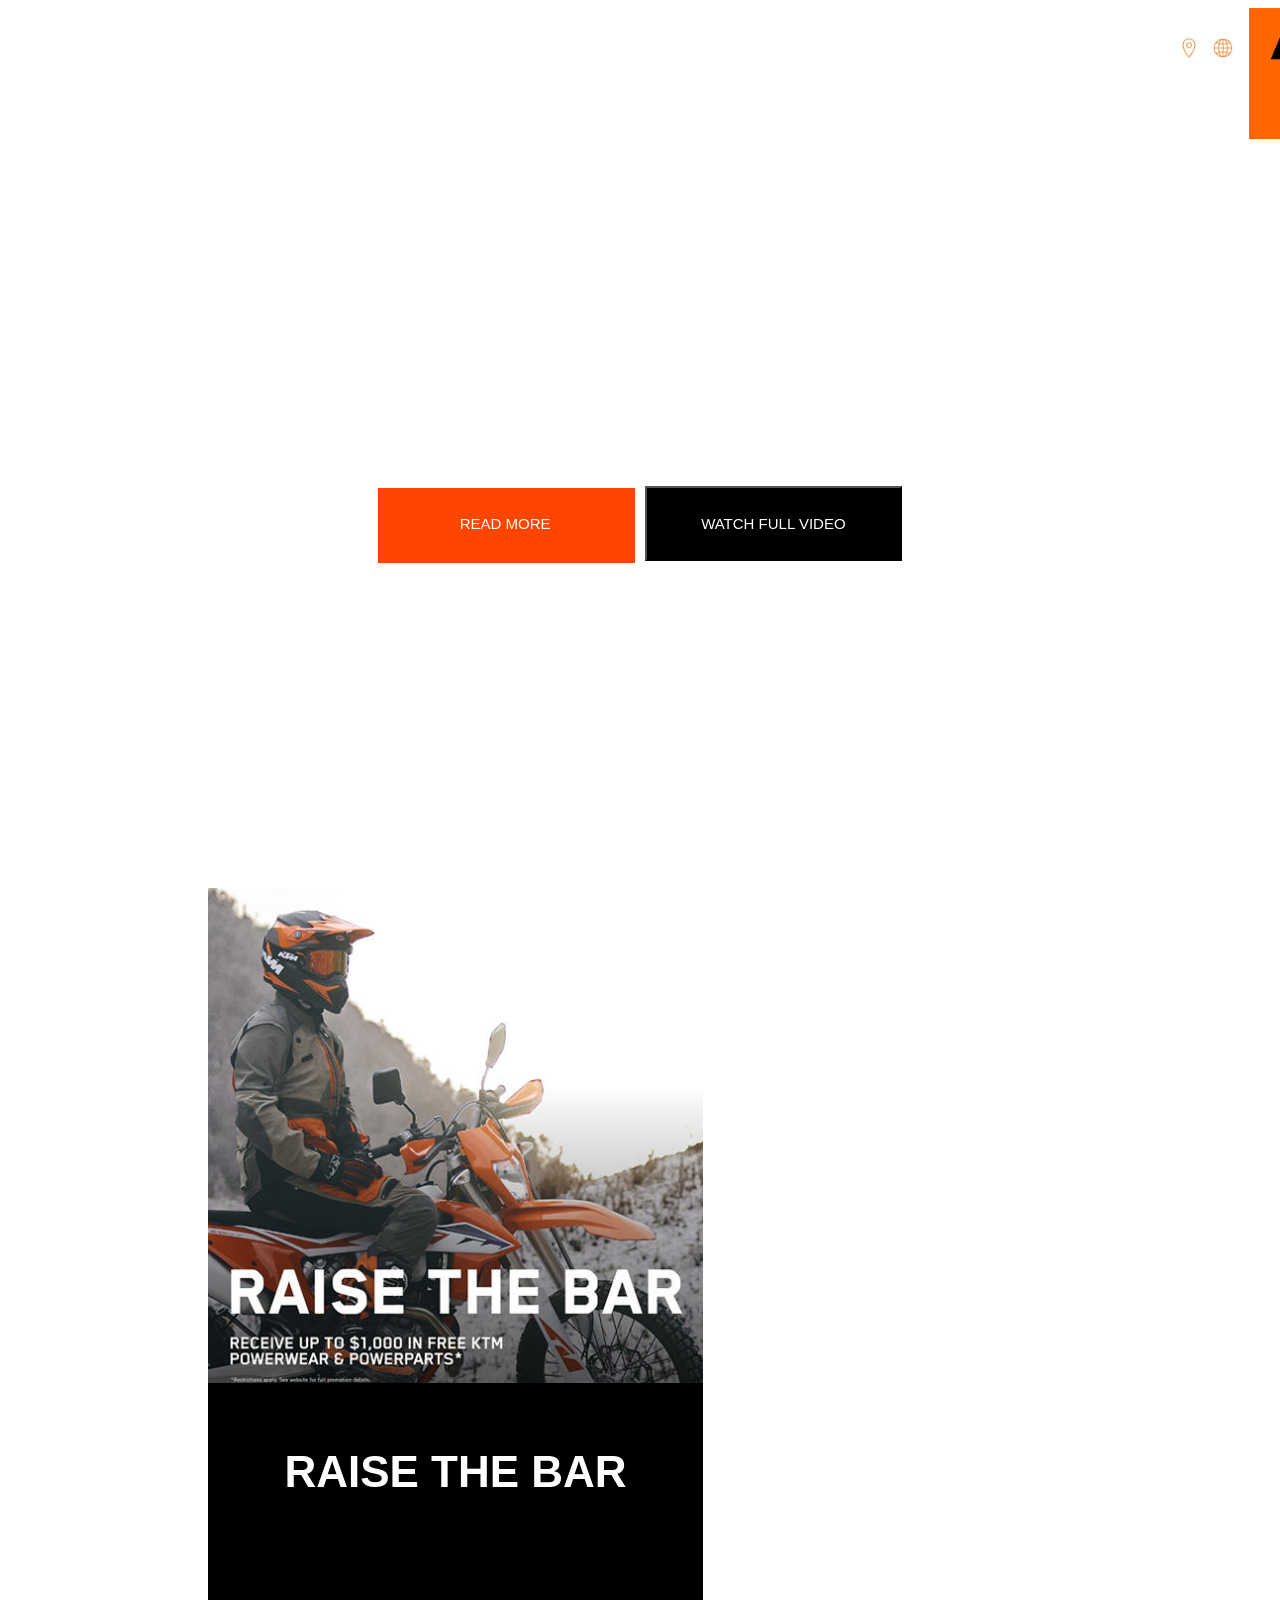
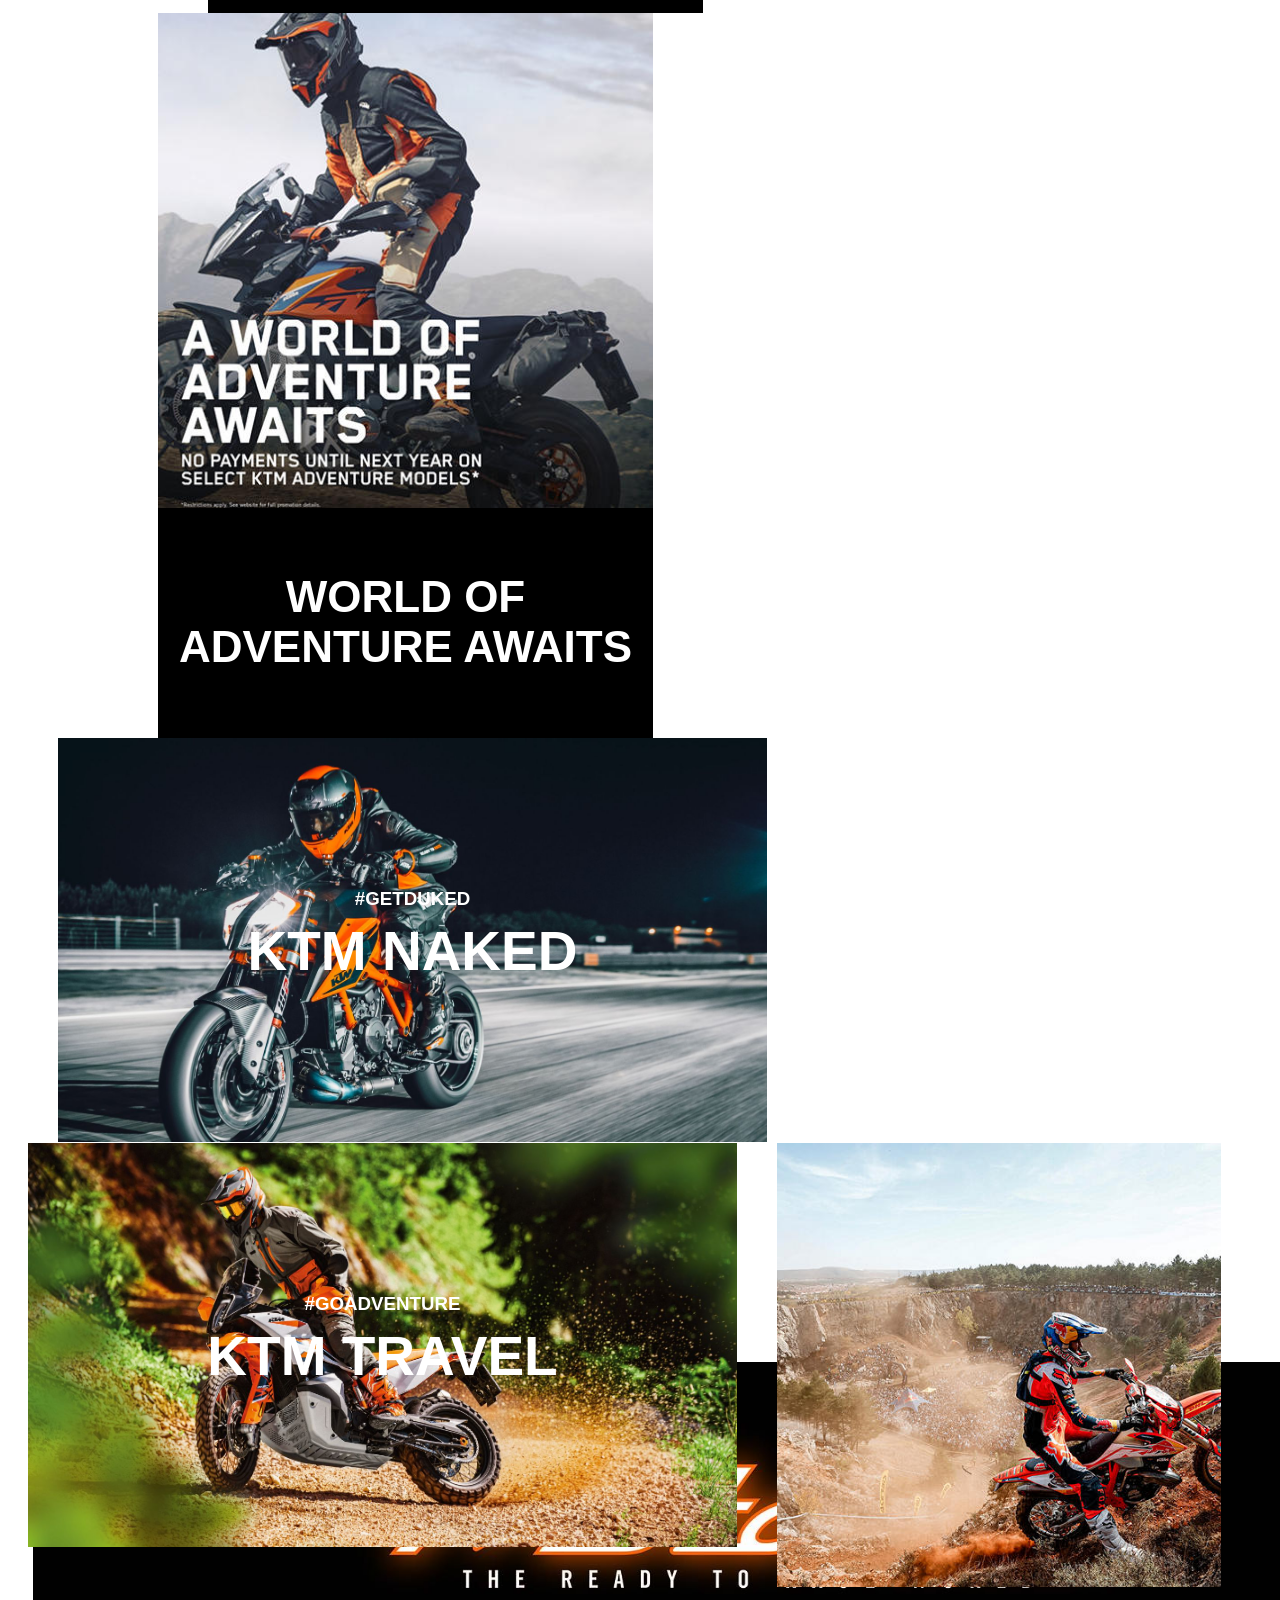
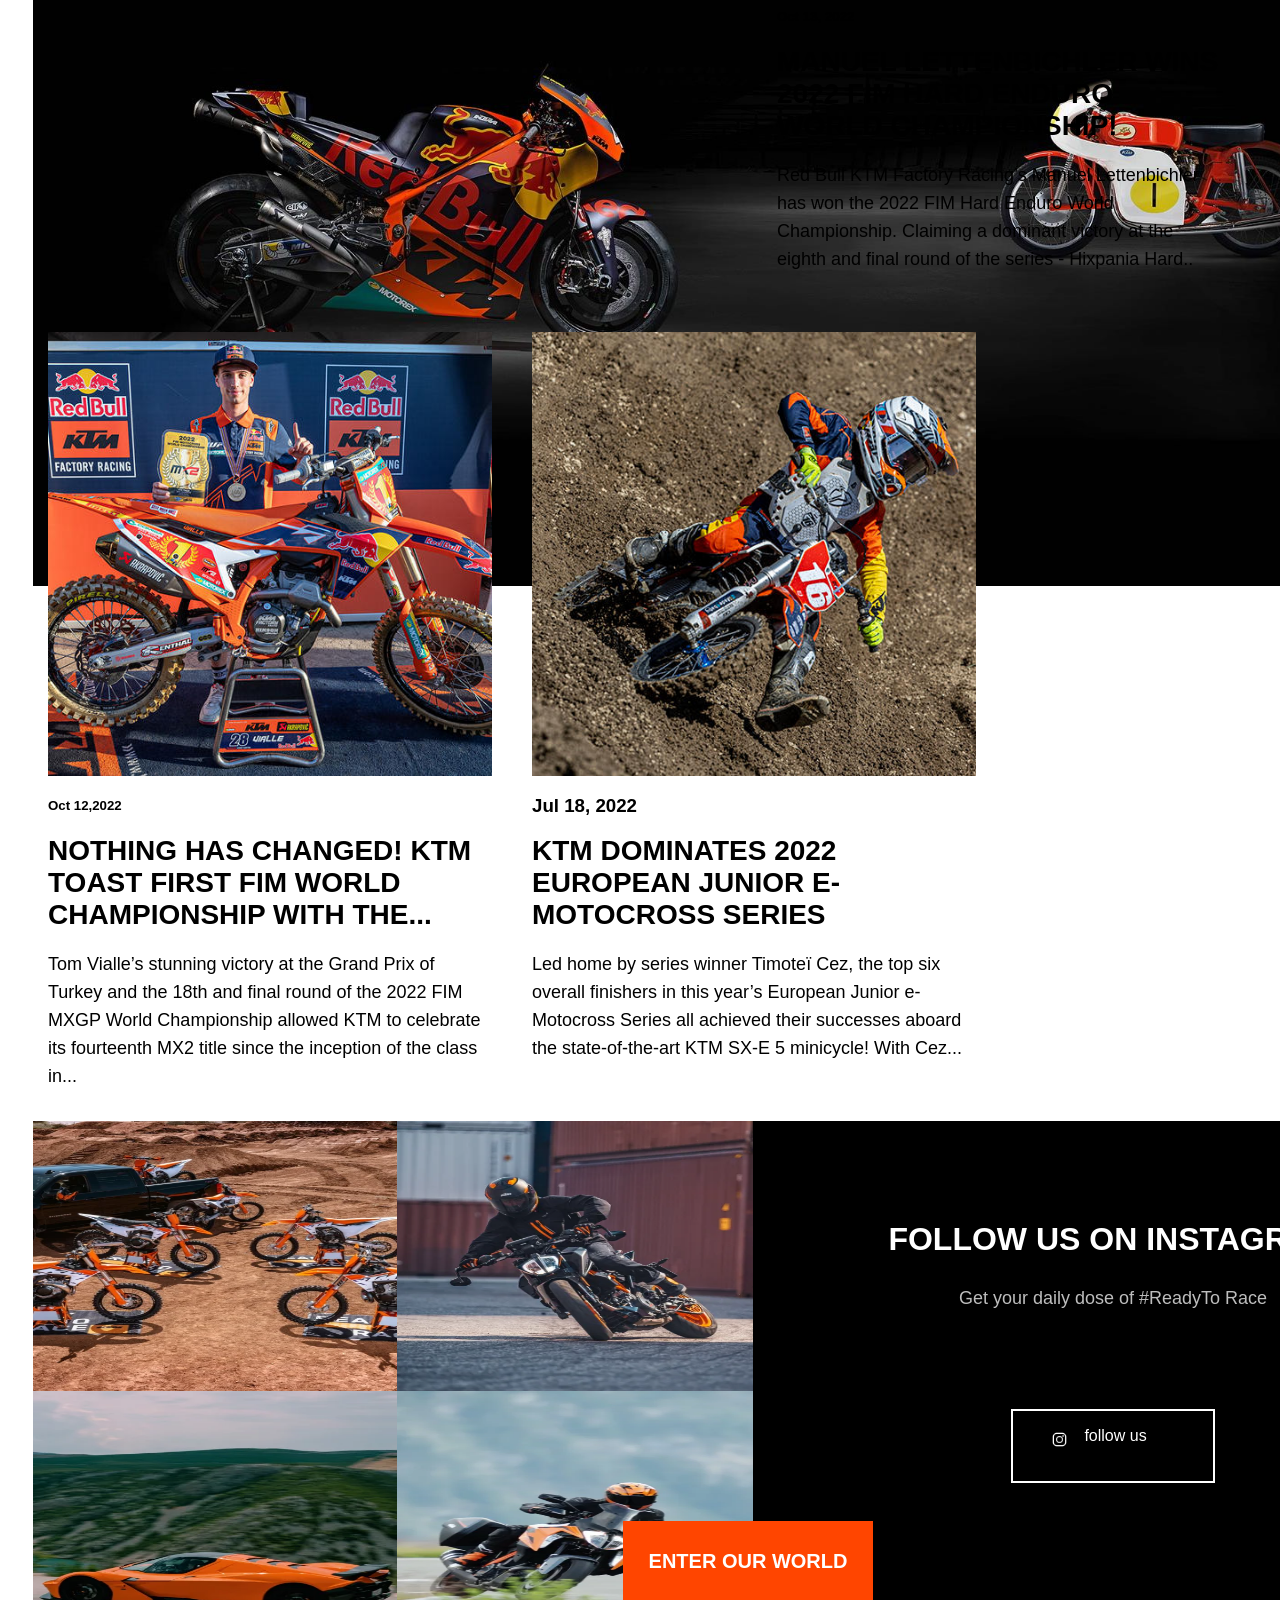
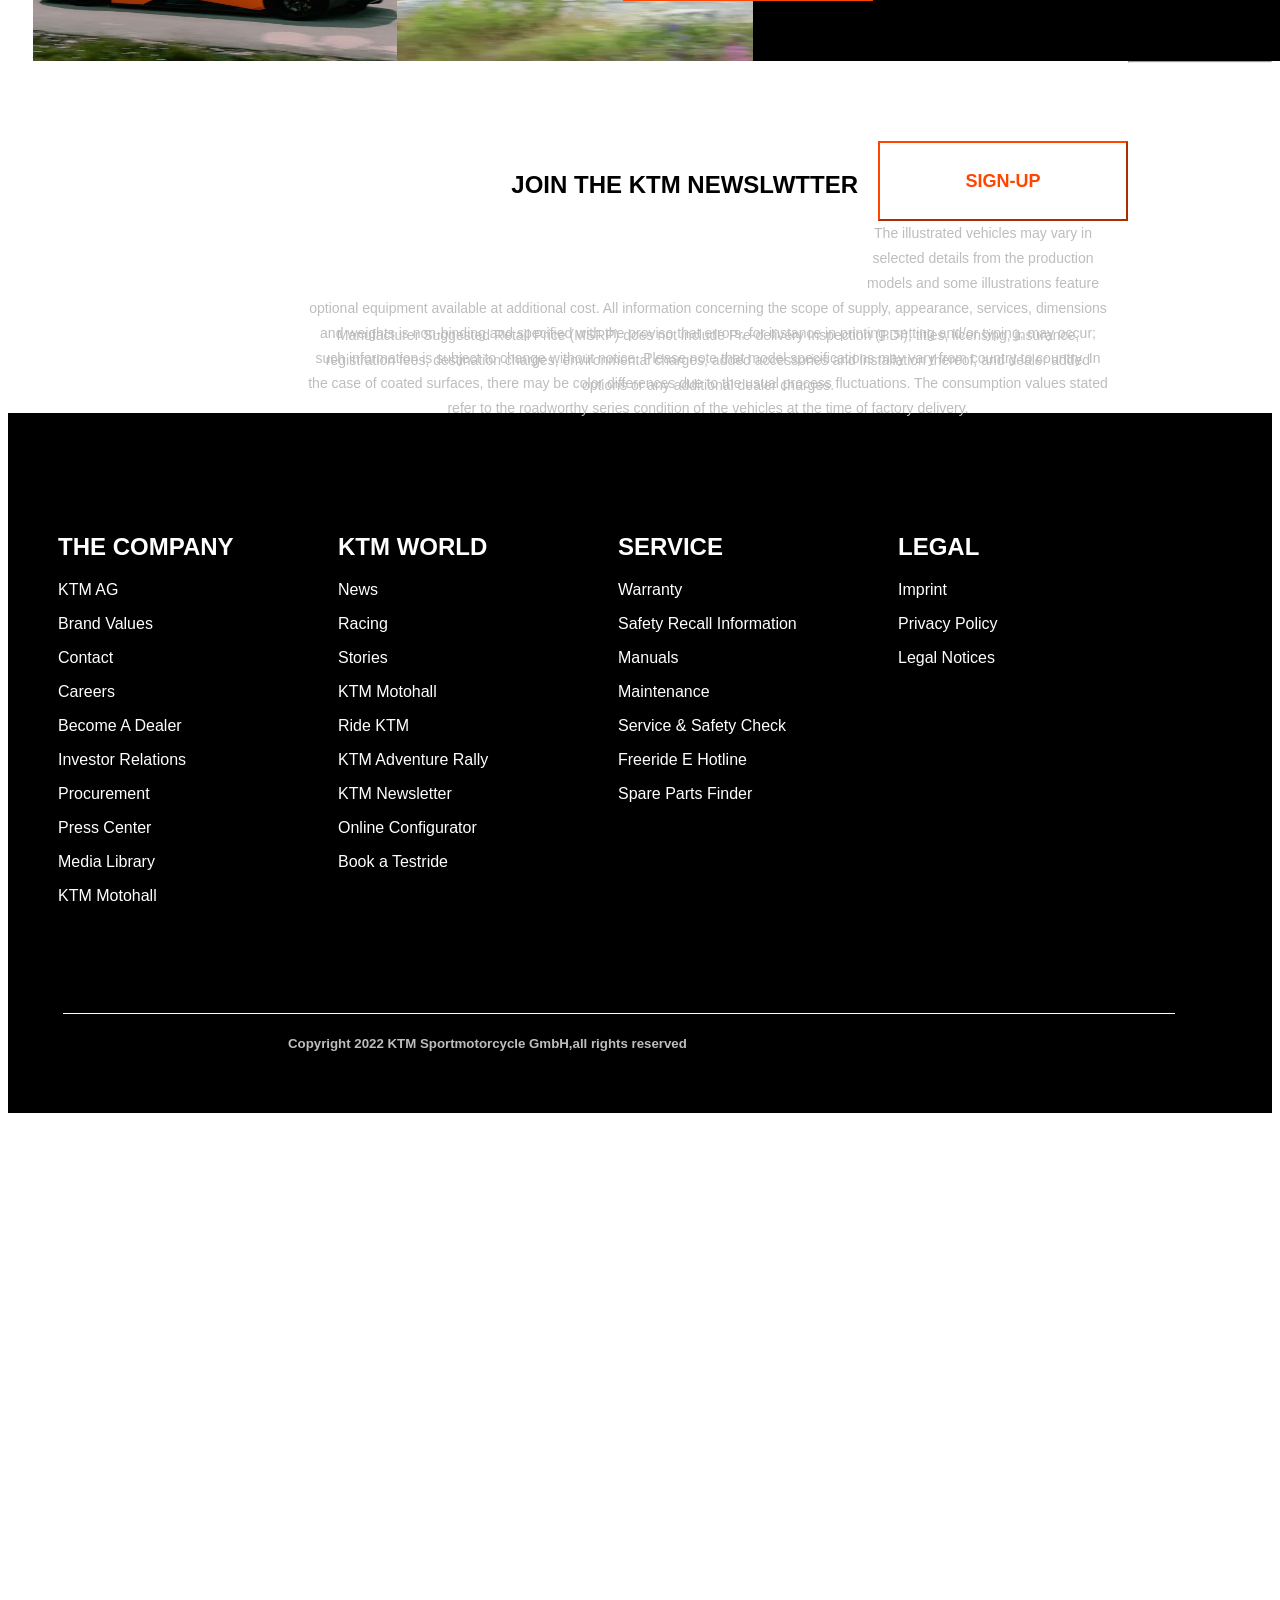
<file: index.html>
<!DOCTYPE html>
<html lang="en">
<head>
  
    <link rel="stylesheet" href="style.css">
    
    
    <meta charset="UTF-8">
    <meta http-equiv="X-UA-Compatible" content="IE=edge">
    <meta name="viewport" content="width=device-width, initial-scale=1.0">
    <title>Ktm</title>
   
</head>

<body>
   <div class="home-img">

      <div class="header">
         <div class="menu">
              <button>MODELS</button>
              <button>POWERPARTS &POWERWEAR </button>
              <button>RACING</button>
              <button>KTM WORLD</button>
              <button>SERVICE</a>
              <button>POWER DEALS</button>
              <button>DEMO TOUR</button>
         </div>
        
        <div class="icons">
                <img src="icons8-location-50.png">
                <img src="icons8-globe-50.png">
        </div>

         <div class="logo">
             <img src="37860_KTM_LogoPodium_orange_RGB.jpg">

         </div>
     </div>

     <div class="title">
        
            <div class="main-head">
                <h6>KTM AND MANI LETTERBINCHLER</h6>
                  <h1>2022 FIM HARD ENDOURO WORLD CHAMPIONS</h1>

                  <input type="button"  id="one" value="READ MORE">
                 <input type="button" id="two" value="WATCH FULL VIDEO">
            </div>
     </div>
 </div>
     <div class="section2">
             <div class="sub1">
                 
                  <div class="pic">
                           <img src="10_22_OCT_KTM_Special Offers_RAISE THE BAR_Sales Promo_Digital Assets_US_CAN_KTM_720 -OatvF4Z3UK.jfif">
                  </div>
                  <div class="black">
                            <h1>RAISE THE BAR</h1>
                  </div>
                     
             </div>

             <div class="sub2">
                     
                  <div class="pic">

                    <img src="10_22_OCT_KTM_Special Offers_WORLD OF ADV AWAITS_Sales Promo_Digital Assets_US_CAN_KT-riJTIV9D93.jfif">

                  </div>

                  <div class="black">
                      <h1>WORLD OF ADVENTURE AWAITS</h1>
                  </div>


             </div>

     </div>

     <div class="section3">
            
        <div class="road">
            <div class="duke">
                <h3>
                    #GETDUKED
                </h3>

                <h1>
                    KTM NAKED
                </h1>
            </div>

             
        </div>

        <div class="advanture">

            <div class="travel">
                  <h3>
                      #GOADVENTURE
                  </h3>

                  <h1>
                      KTM TRAVEL
                  </h1>
            </div>
            
        </div>
     </div>

     <div class="section4">
             
        <div class="first">
            <div class="image">
                <img src="hill.jfif">
            </div>
            <div class="para">
                <h5>Oct 13, 2022</h5>
                <h1>
                
                     MANUEL LETTENBICHLER WINS 2022 FIM HARD ENDURO WORLD CHAMPIONSHIP!
                </h1>
                <p>
                    Red Bull KTM Factory Racing’s Manuel Lettenbichler has won the 2022 FIM Hard Enduro World Championship. Claiming a dominant victory at the eighth and final round of the series - Hixpania Hard..
                </p>
            </div>
                
        </div>

        <div class="second">
            <div class="image">
                <img src="bike.jfif">
                </div>
            <div class="para">
                <h5>Oct 12,2022</h5>
                <h1>
                    NOTHING HAS CHANGED! KTM TOAST FIRST FIM WORLD CHAMPIONSHIP WITH THE...
                </h1>
                <p>
                    Tom Vialle’s stunning victory at the Grand Prix of Turkey and the 18th and final round of the 2022 FIM MXGP World Championship allowed KTM to celebrate its fourteenth MX2 title since the inception of the class in...
                </p>
                
            </div>

        </div>

        <div class="third">
            <div class="image">
                 <img src="mud.jfif">

            </div>
            <div class="para">
                    <h3>Jul 18, 2022</h3>
                    <h1>
                        KTM DOMINATES 2022 EUROPEAN JUNIOR E-MOTOCROSS SERIES
                    </h1>

                    <p>
                        Led home by series winner Timoteï Cez, the top six overall finishers in this year’s European Junior e-Motocross Series all achieved their successes aboard the state-of-the-art KTM SX-E 5 minicycle! With Cez...
                    </p>
              
                
            </div>

        </div>

     </div>

     <div class="section5">
            
            
                <button id="enter">
                    ENTER OUR WORLD
                </button>
           

     </div>

     <div class="section6">
              
           <div class="photos">
                    <div class="twi-image">
                 <div class="a">
                       <img  src="fivebike.webp">
                 </div>

                 <div class="b">
                    <img src="car.webp">
                 </div>
                 </div>
                 <div class="twi-image">
                 <div class="c">
                         
                         <img src="blackcoat.webp">
                 </div>

                 <div class="d">
                     <img src="orange.webp">

                 </div></div>

           </div>

           <div class="follow">
                 
                <div class="us">

                        <h1>FOLLOW US ON INSTAGRAM</h1>
                        <h5>Get your daily dose of #ReadyTo Race</h5>
                          
                </div>
                <div class="follow-us">

                     <img src="./icons8-instagram-48.png" class="instagram"> 
                     <p class="text">follow us</p>
                </div>

           </div>
     </div>

     <div class="section7">
            
          
                <p class="join">JOIN THE KTM NEWSLWTTER</p>
                <button class="sign-button">
                    SIGN-UP

                </button>
          
     </div>
     <hr>
     <div class="section8">
              
             <p class="writing1">
                The illustrated vehicles may vary in selected details from the production models and some illustrations feature optional equipment available at additional cost. All information concerning the scope of supply, appearance, services, dimensions and weights is non-binding and specified with the proviso that errors, for instance in printing, setting and/or typing, may occur; such information is subject to change without notice. Please note that model specifications may vary from country to country. In the case of coated surfaces, there may be color differences due to the usual process fluctuations. The consumption values stated refer to the roadworthy series condition of the vehicles at the time of factory delivery.

             </p>
             <p class="writing2">
                Manufacturer Suggested Retail Price (MSRP) does not include Pre-delivery Inspection (PDI), titles, licensing, insurance, registration fees, destination charges, environmental charges, added accessories and installation thereof, and dealer added options or any additional dealer charges.

             </p>

     </div>
     <div class="footer">
               
          <div class="links">

          
            <div class="div">
               <h2> THE COMPANY</h2>
                   <p>KTM AG</p>
                   <p>Brand Values</p>
                   <p>Contact</p>
                  <p>Careers</p>
                   <p>Become A Dealer</p>
                  <p>Investor Relations</p>
                  <p>Procurement</p>
                   <p>Press Center</p>
                   <p>Media Library</p>
                  <p>KTM Motohall</p>

            </div>
            <div class="div">
               <h2> KTM WORLD</h2>
               <p> News</p>
               <p> Racing</p>
               <p> Stories</p>
               <p> KTM Motohall</p>
               <p> Ride KTM</p>
               <p> KTM Adventure Rally</p>
                <p>KTM Newsletter</p>
               <p> Online Configurator</p>
                <p>Book a Testride</p>

            </div>
            <div class="div">
                <h2> SERVICE</h2>
               <p> Warranty</p>
                <p>Safety Recall Information</p>
                <p>Manuals</p>
               <p> Maintenance</p>
                <p>Service & Safety Check</p>
               <p>Freeride E Hotline</p> 
               <p> Spare Parts Finder</p>


            </div>
            <div class="div">
                <h2> LEGAL</h2>
                <p>Imprint</p>
               <p> Privacy Policy</p>
               <p> Legal Notices</p>

            </div>
            <div class="div">
                <h2>CONNECT</h2>
                <img src="fb.png">
                <img src="twitter35px.png">
                <img src="insta35px.png">
                <img src="yt25px.png">

            </div>
         

        </div>
        <div class="last">
            <h5 class="text10">Copyright 2022 KTM Sportmotorcycle GmbH,all rights reserved</h5>
        </div>
        




    
     
          


  
    
</body>
</html>
</file>
<file: style.css>
.home-img{
    background-image: url("https://s7g10.scene7.com/is/image/ktm/480554_manuel-lettenbichler_HEWC_2022_Rnd8_Hixpania-Hard-Enduro_14025_8th%20Rd.%20Hard%20En-HX7XhHI3Cf:XLarge?wid=1198&hei=687&dpr=off");
    width: 100%;
    height: 800px;
    background-size: cover;
    background-repeat: no-repeat;
}
header{
   width: 100%;
   height: 50px;

}


.menu{
    
    width: fit-content;
    float: left;
    font-family: -apple-system, BlinkMacSystemFont, 'Segoe UI', Roboto, Oxygen, Ubuntu, Cantarell, 'Open Sans', 'Helvetica Neue', sans-serif; 
    margin-left: 50px;
    margin-top: 40px;
    
    
}
.icons{
   margin-top: 30px;
    height: 145px;
    width: 80px;
    float: left;
    margin-left: 100px;
}
.icons img{
    width: 20px;
    height: 20px;
    margin-left: 10px;
}
.logo{
    width: 300px; 
    height: 145px;
    margin-left:1120px;
}
.menu button{
    font-size: 15px;
    background: transparent;
    border: none;
    margin-left: 20px;
    padding: 10px;
    font-weight: 700;
    color: white;

}
.logo img{
 float: left;
    height: auto;
    width: 145px;
}

.main-head{
    color: white;
    text-align: center;
    font-size: 35px;
    font-family: -apple-system, BlinkMacSystemFont, 'Segoe UI', Roboto, Oxygen, Ubuntu, Cantarell, 'Open Sans', 'Helvetica Neue', sans-serif;

}
.main-head h1{
    margin-top: -10px;
}

#one{
    background-color: orangered;
    font-size: 15px;
    color: white;
    font-family: roboto;
    padding: top 10px;
    padding-left: 3px;
    font-weight: 500;
    border: none;
    height: 75px;
    width: 257px;
    font-family: -apple-system, BlinkMacSystemFont, 'Segoe UI', Roboto, Oxygen, Ubuntu, Cantarell, 'Open Sans', 'Helvetica Neue', sans-serif;
    padding-bottom: 5px;

}
#two{
    color: white;
    font-size: 15px;
    height: 75px;
    width: 257px;
    font-family: -apple-system, BlinkMacSystemFont, 'Segoe UI', Roboto, Oxygen, Ubuntu, Cantarell, 'Open Sans', 'Helvetica Neue', sans-serif;
    background-color: black;
}
.section2{
    height: 800px;
    width: 100%;
    margin-top:  80px;
}

.section2 h1{
    text-align: center;
    margin-top: 60px;
    font-size: 44px;
    font-family: -apple-system, BlinkMacSystemFont, 'Segoe UI', Roboto, Oxygen, Ubuntu, Cantarell, 'Open Sans', 'Helvetica Neue', sans-serif;
    font-weight: 700;
}
.sub1{
    height: 725px;
    width: 495px;
    margin-left: 200px;
    float: left;
    background-color: black;
    
   
}
.sub2{
    height: 725px;
    width: 495px;
    margin-left: 150px;
    float: left; 
    background-color: black;
    
}
.pic img{
    height: 495px;
    width: 495px;
}
.black{
    
    color: white;
    width: 495px;
}
.section3{
    height: 405px;
    width: 100%;
   
}
.road{
    height: 405px;
    width: 709px;
    float: left;
    background-image: url("./1290sdr2020_Large");
   margin-left: 50px;
    background-repeat: no-repeat;
    background-size: contain;
    cursor: pointer;
}
.duke{
    color: white;
    font-family: -apple-system, BlinkMacSystemFont, 'Segoe UI', Roboto, Oxygen, Ubuntu, Cantarell, 'Open Sans', 'Helvetica Neue', sans-serif;
    margin-top: 150px;
    text-align: center;
    background: transparent;
}
.duke:hover{
    opacity: 0;
}
.duke h1{
    font-size: 55px;
    font-weight: 700;
    margin-top: -10px;
}

.advanture{
    height: 405px;
    width: 709px;
    float: left;
    background-image: url("./469500_MY23-KTM-890-ADVENTURE-R---Action---CAT-A_MY23_03-Action_Static-Images_Large");
    margin-left: 20px;
    background-size: contain;
    background-repeat: no-repeat;
    cursor: pointer;

}
.advanture img{
    height: 405px;
    width: 709px;

}
.travel{
    color: white;
    font-family: -apple-system, BlinkMacSystemFont, 'Segoe UI', Roboto, Oxygen, Ubuntu, Cantarell, 'Open Sans', 'Helvetica Neue', sans-serif;
    margin-top: 150px;
    text-align: center;
    background: transparent;
}
 .travel:hover{
     opacity:0;
 }
.travel h1{
    font-size: 55px;
    font-weight: 700;
    margin-top: -10px;

}
.section4{
    width: 100%;
    margin-top: 80px;
    height: 789px;
    font-family: -apple-system, BlinkMacSystemFont, 'Segoe UI', Roboto, Oxygen, Ubuntu, Cantarell, 'Open Sans', 'Helvetica Neue', sans-serif;
  
}
.section4 h1{
    font-size: 28px;
}
.section4 p{
    line-height: 28px;
    font-size: 18px;
}
.first{
    width: 444px;
    height: 789px;
    float: left;
    margin-left: 40px;
    
}
.image{
    height: 444px;
    width: 444px;
}
.image img{
    height: 444px;
    width: 444px;
}
.para{
    height: 344px;
    width: 444px;
   
}

.second{
    width: 444px;
    float: left;
    margin-left: 40px;
    height: 789px;
   
}
.third{
    width: 444px;
    float: left;
    height: 789px;
    margin-left: 40px;
  
}
.section5{
    height: 824px;
    width: 1440px;
    margin-left: 25px;
    background-image: url("motohall-header-1920x1080_logoEN_XLarge.jfif");
    background-size: contain;
}

#enter{
    height: 80px;
    width: 250px;
    background-color: orangered;
    border: none;
    margin-top: 400px;
    font-family: -apple-system, BlinkMacSystemFont, 'Segoe UI', Roboto, Oxygen, Ubuntu, Cantarell, 'Open Sans', 'Helvetica Neue', sans-serif;
    font-size: 20px;
    font-weight: 600;
    color: white;
    margin-left: 590px;
}
.section6{
    height: 540px;
    width: 1440px;
    margin-left: 25px;
    margin-top: 80px;
  
}
.photos{
    height: 540px;
    width: 720px;
    display: flex;
    flex-direction: row;
    justify-content: space-evenly;
    float: left;

}
.a img,.b img,.c img,.d img{
    height: 270px;
    width: 364px;
    background-size: contain;
    background-repeat: no-repeat;

}

.follow{
    height: 540px;
    width: 720px;
    background-color: black;
    float: left;
    color: white;
}
.a{
    height: 270px;
    width: 364px;
    float: left;
    background-size: contain;
   

}
.b{
    height: 270px;
    width: 364px;
    float: left;
    background-size: contain;
}
.c{
    height: 270px;
    width: 364px;
    float: left;
    background-size: contain;
   
}
.d{
    height: 270px;
    width: 364px;
    float: left;
    background-size: contain;
}
.follow-us{
    height: 70px;
    width: 200px;
    text-align: center;
    margin: auto;
    margin-top: 100px;
    border: 2px solid white;
    font-family: -apple-system, BlinkMacSystemFont, 'Segoe UI', Roboto, Oxygen, Ubuntu, Cantarell, 'Open Sans', 'Helvetica Neue', sans-serif;

}
.us{
    margin-top: 100px;
    text-align: center;
    font-family: -apple-system, BlinkMacSystemFont, 'Segoe UI', Roboto, Oxygen, Ubuntu, Cantarell, 'Open Sans', 'Helvetica Neue', sans-serif;

}
.us h5{
    color: #bdbdbd;
    font-weight: 300;
    font-size: 18px;
}
.instagram{
    width: 17px;
    height: 17px;
    float: left;
    margin-left: 38px;
    margin-top: 20px;
}
.text{
    margin-right: 50px;
}
.section7{
    width: 100%;
    height: 250px;
    font-family: -apple-system, BlinkMacSystemFont, 'Segoe UI', Roboto, Oxygen, Ubuntu, Cantarell, 'Open Sans', 'Helvetica Neue', sans-serif;
   
}
.join{
    height: 100px;
    width: 500px;
   
    font-family: -apple-system, BlinkMacSystemFont, 'Segoe UI', Roboto, Oxygen, Ubuntu, Cantarell, 'Open Sans', 'Helvetica Neue', sans-serif;
    font-size: 24px;
    font-weight: 700;
    float: left;
    margin-top: 80px;
    text-align: right;
    padding-top: 30px;
    margin-left: 350px;
    
}
.sign-button{
    height: 80px;
    width: 250px;
    margin-top: 80px;
    color:orangered;
    margin-left: 20px;
    font-weight: 700;
    background-color:transparent;
    border-color: orangered;
    font-size: 18px;
    float: left;
}
.section8{
    width:100%;
    height:310px;
   
}
.writing1{
    text-align: center;
    color: #bdbdbd;
    height: 200px;
    width: 800px;
    margin-left: 300px;
    margin-top: 40px;
    font-family: -apple-system, BlinkMacSystemFont, 'Segoe UI', Roboto, Oxygen, Ubuntu, Cantarell, 'Open Sans', 'Helvetica Neue', sans-serif;
    font-size: 14px;
    line-height: 25px;
}
.writing2{

    text-align: center;
    color: #bdbdbd;
    height: 180px;
    width: 800px;
    margin-left: 300px;
    margin-top: 20px;
    font-family: -apple-system, BlinkMacSystemFont, 'Segoe UI', Roboto, Oxygen, Ubuntu, Cantarell, 'Open Sans', 'Helvetica Neue', sans-serif;
    font-size: 14px;
    line-height: 25px;

}
.footer{
    height:700px;
    width: 100%;
    font-family: -apple-system, BlinkMacSystemFont, 'Segoe UI', Roboto, Oxygen, Ubuntu, Cantarell, 'Open Sans', 'Helvetica Neue', sans-serif;
    background-color: black;
}
.links
{
    height: 600px;
    background-color: transparent;
    width: 100%;
   
}
.div{
    
    height: 500px;
    width: 230px;
    color: white;
    background-color: transparent;
    margin-top: 100px;
    float: left;
    margin-left:50px ;
}
.div img{
    height: 23px;
    width: 23px;
    margin-left: 10px;
}
.last{
    height:80px;
    width:88%;
    border-top: 1px solid white;
    background-color:transparent;
    margin-left: 55px ;
  

 
}
.text10{

    text-align:left;
    color:#bdbdbd;

    font-family:-apple-system, BlinkMacSystemFont, 'Segoe UI', Roboto, Oxygen, Ubuntu, Cantarell, 'Open Sans', 'Helvetica Neue', sans-serif;
    
}
</file>
